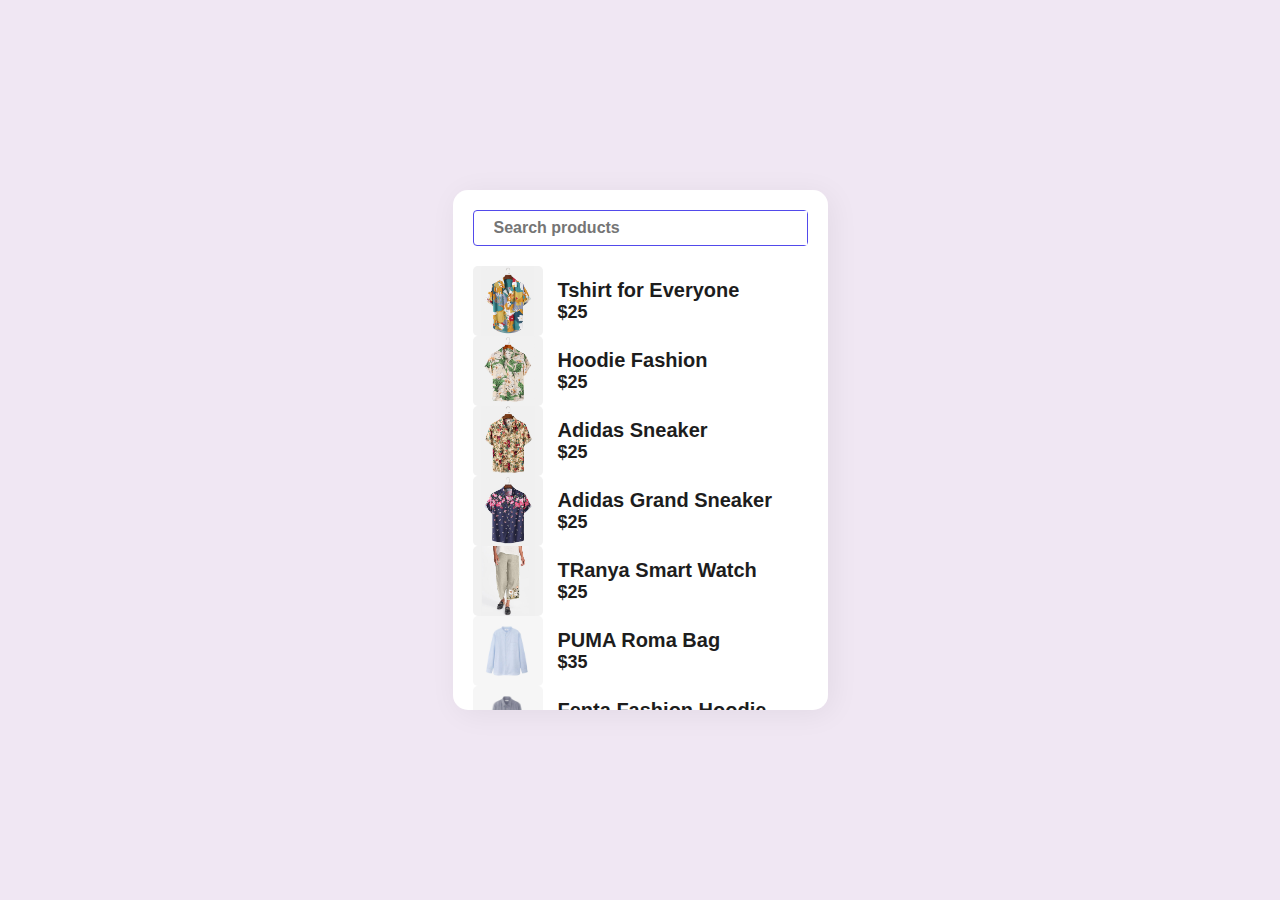
<file: index.html>
<!DOCTYPE html>
<html lang="en">
<head>
    <meta charset="UTF-8">
    <meta http-equiv="X-UA-Compatible" content="IE=edge">
    <meta name="viewport" content="width=device-width, initial-scale=1.0">
    <title>Search Engine</title>
    <link rel="stylesheet" href="style.css">
    <link rel="stylesheet" href="https://cdnjs.cloudflare.com/ajax/libs/font-awesome/6.2.1/css/all.min.css" integrity="sha512-MV7K8+y+gLIBoVD59lQIYicR65iaqukzvf/nwasF0nqhPay5w/9lJmVM2hMDcnK1OnMGCdVK+iQrJ7lzPJQd1w==" crossorigin="anonymous" referrerpolicy="no-referrer" />
 </head>
<body>
    <section class="container">
        <form>
            <i class="fas fa-search" aria-hidden="true"></i>
            <input type="text" name="" id="search-item" placeholder="Search products" onkeyup="search()">
        </form>
        <div class="product-list" id="product-list">
            <div class="product">
                <img src="img/f1.jpg" alt="">
                <div class="p-details">
                    <h2>Tshirt for Everyone</h2>
                    <h3>$25</h3>
                </div>
            </div>
            <div class="product">
                <img src="img/f2.jpg" alt="">
                <div class="p-details">
                    <h2>Hoodie Fashion</h2>
                    <h3>$25</h3>
                </div>
            </div>
            <div class="product">
                <img src="img/f3.jpg" alt="">
                <div class="p-details">
                    <h2>Adidas Sneaker</h2>
                    <h3>$25</h3>
                </div>
            </div>
            <div class="product">
                <img src="img/f5.jpg" alt="">
                <div class="p-details">
                    <h2>Adidas Grand Sneaker</h2>
                    <h3>$25</h3>
                </div>
            </div>
            <div class="product">
                <img src="img/f7.jpg" alt="">
                <div class="p-details">
                    <h2>TRanya Smart Watch</h2>
                    <h3>$25</h3>
                </div>
            </div>
            <div class="product">
                <img src="img/n1.jpg" alt="">
                <div class="p-details">
                    <h2>PUMA Roma Bag</h2>
                    <h3>$35</h3>
                </div>
            </div>
            <div class="product">
                <img src="img/n2.jpg" alt="">
                <div class="p-details">
                    <h2>Fenta Fashion Hoodie</h2>
                    <h3>$25</h3>
                </div>
            </div>
            <div class="product">
                <img src="img/n7.jpg" alt="">
                <div class="p-details">
                    <h2>Bag For Roadtrip</h2>
                    <h3>$25</h3>
                </div>
            </div>
            <div class="product">
                <img src="img/n3.jpg" alt="">
                <div class="p-details">
                    <h2>Gildan Men's Crew TShirts</h2>
                    <h3>$25</h3>
                </div>
            </div>
            <div class="product">
                <img src="img/n5.jpg" alt="">
                <div class="p-details">
                    <h2>Gildan Men's Crew TShirts</h2>
                    <h3>$25</h3>
                </div>
            </div>
            <div class="product">
                <img src="img/n4.jpg" alt="">
                <div class="p-details">
                    <h2>Gildan Men's Crew TShirts</h2>
                    <h3>$25</h3>
                </div>
            </div>
            <div class="product">
                <img src="img/f4.jpg" alt="">
                <div class="p-details">
                    <h2>Gildan Men's Crew TShirts</h2>
                    <h3>$25</h3>
                </div>
            </div>
            <div class="product">
                <img src="img/f6.jpg" alt="">
                <div class="p-details">
                    <h2>Gildan Men's Crew TShirts</h2>
                    <h3>$25</h3>
                </div>
            </div>
            <div class="product">
                <img src="img/n6.jpg" alt="">
                <div class="p-details">
                    <h2>Gildan Men's Crew TShirts</h2>
                    <h3>$25</h3>
                </div>
            </div>
        </div>    
    </section>
    <script src="index.js"></script>
    <!-- JavaScript Bundle with Popper -->
<script src="https://cdn.jsdelivr.net/npm/bootstrap@5.2.3/dist/js/bootstrap.bundle.min.js" integrity="sha384-kenU1KFdBIe4zVF0s0G1M5b4hcpxyD9F7jL+jjXkk+Q2h455rYXK/7HAuoJl+0I4" crossorigin="anonymous"></script>
</body>
</html>
</file>
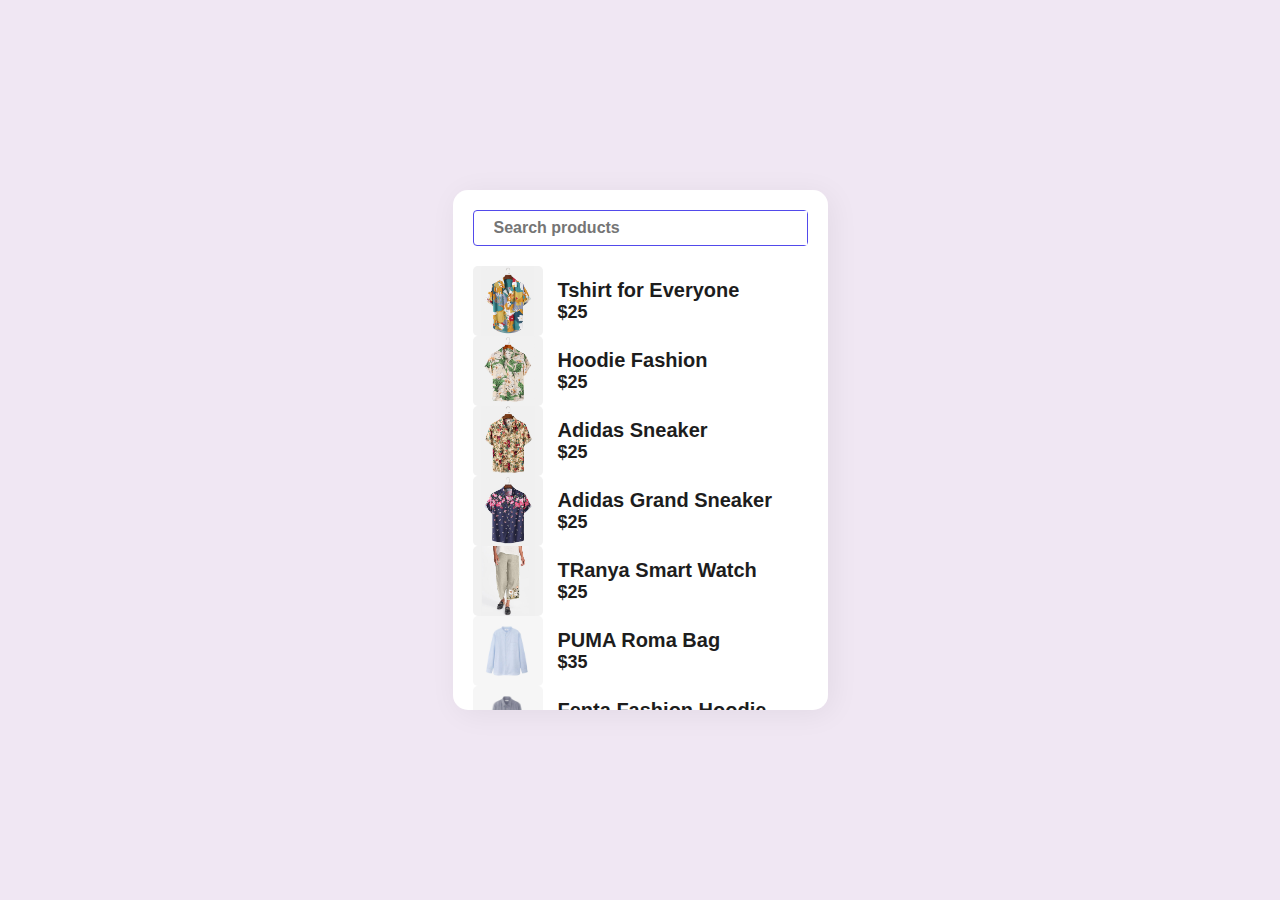
<file: `index.html>
<!DOCTYPE html>
<html lang="en">
<head>
    <meta charset="UTF-8">
    <meta http-equiv="X-UA-Compatible" content="IE=edge">
    <meta name="viewport" content="width=device-width, initial-scale=1.0">
    <title>Search Engine</title>
    <link rel="stylesheet" href="style.css">
    <link rel="stylesheet" href="https://cdnjs.cloudflare.com/ajax/libs/font-awesome/6.2.1/css/all.min.css" integrity="sha512-MV7K8+y+gLIBoVD59lQIYicR65iaqukzvf/nwasF0nqhPay5w/9lJmVM2hMDcnK1OnMGCdVK+iQrJ7lzPJQd1w==" crossorigin="anonymous" referrerpolicy="no-referrer" />
 </head>
<body>
    <section class="container">
        <form>
            <i class="fas fa-search" aria-hidden="true"></i>
            <input type="text" name="" id="search-item" placeholder="Search products" onkeyup="search()">
        </form>
        <div class="product-list" id="product-list">
            <div class="product">
                <img src="img/f1.jpg" alt="">
                <div class="p-details">
                    <h2>Tshirt for Everyone</h2>
                    <h3>$25</h3>
                </div>
            </div>
            <div class="product">
                <img src="img/f2.jpg" alt="">
                <div class="p-details">
                    <h2>Hoodie Fashion</h2>
                    <h3>$25</h3>
                </div>
            </div>
            <div class="product">
                <img src="img/f3.jpg" alt="">
                <div class="p-details">
                    <h2>Adidas Sneaker</h2>
                    <h3>$25</h3>
                </div>
            </div>
            <div class="product">
                <img src="img/f5.jpg" alt="">
                <div class="p-details">
                    <h2>Adidas Grand Sneaker</h2>
                    <h3>$25</h3>
                </div>
            </div>
            <div class="product">
                <img src="img/f7.jpg" alt="">
                <div class="p-details">
                    <h2>TRanya Smart Watch</h2>
                    <h3>$25</h3>
                </div>
            </div>
            <div class="product">
                <img src="img/n1.jpg" alt="">
                <div class="p-details">
                    <h2>PUMA Roma Bag</h2>
                    <h3>$35</h3>
                </div>
            </div>
            <div class="product">
                <img src="img/n2.jpg" alt="">
                <div class="p-details">
                    <h2>Fenta Fashion Hoodie</h2>
                    <h3>$25</h3>
                </div>
            </div>
            <div class="product">
                <img src="img/n7.jpg" alt="">
                <div class="p-details">
                    <h2>Bag For Roadtrip</h2>
                    <h3>$25</h3>
                </div>
            </div>
            <div class="product">
                <img src="img/n3.jpg" alt="">
                <div class="p-details">
                    <h2>Gildan Men's Crew TShirts</h2>
                    <h3>$25</h3>
                </div>
            </div>
            <div class="product">
                <img src="img/n5.jpg" alt="">
                <div class="p-details">
                    <h2>Gildan Men's Crew TShirts</h2>
                    <h3>$25</h3>
                </div>
            </div>
            <div class="product">
                <img src="img/n4.jpg" alt="">
                <div class="p-details">
                    <h2>Gildan Men's Crew TShirts</h2>
                    <h3>$25</h3>
                </div>
            </div>
            <div class="product">
                <img src="img/f4.jpg" alt="">
                <div class="p-details">
                    <h2>Gildan Men's Crew TShirts</h2>
                    <h3>$25</h3>
                </div>
            </div>
            <div class="product">
                <img src="img/f6.jpg" alt="">
                <div class="p-details">
                    <h2>Gildan Men's Crew TShirts</h2>
                    <h3>$25</h3>
                </div>
            </div>
            <div class="product">
                <img src="img/n6.jpg" alt="">
                <div class="p-details">
                    <h2>Gildan Men's Crew TShirts</h2>
                    <h3>$25</h3>
                </div>
            </div>
        </div>    
    </section>
    <script src="index.js"></script>
    <!-- JavaScript Bundle with Popper -->
<script src="https://cdn.jsdelivr.net/npm/bootstrap@5.2.3/dist/js/bootstrap.bundle.min.js" integrity="sha384-kenU1KFdBIe4zVF0s0G1M5b4hcpxyD9F7jL+jjXkk+Q2h455rYXK/7HAuoJl+0I4" crossorigin="anonymous"></script>
</body>
</html>
</file>
<file: style.css>
*{
        margin: 0;
        padding: 0;
        box-sizing: border-box;
        font-family: 'Source San Pro', sans-serif;
    }
    body{
        width: 100%;
        height: 100vh;
        background: rgb(240, 231, 243);
        margin: auto;
        display: flex;
        align-items: center;
        justify-content: center;
    }
    .container{
        width: 375px;
        height: 520px;
        background-color: #fff;
        border-radius: 15px;
        box-shadow: 4px 4px 30px rgba(0, 0, 0, 0.06);
        padding: 20px;
        overflow-y: scroll;
    }
    .container::-webkit-scrollbar{
        display: none;
    }
    .container form{
        width: 100%;
        border: 1px solid rgb(82, 74, 235);
        border-radius: 4px;
        display: flex;
        flex-direction: row;
        align-items: center;
    }
    .container form input {
        border: none;
        outline: none;
        box-shadow: none;
        width: 100%;
        font-size: 16px;
        font-weight: 600;
        padding: 8px 10px;
    }
    .container form i {
        padding-left: 10px;
    }
    .product-list {
        padding: 20px 0;
    }
    .product{
        display: flex;
        align-items: center;
        cursor: pointer;
    }
    .product img{
        width: 70px;
        height: 70px;
        border-radius: 5px;
        object-fit: cover;
    }
    .product .p-details {
       padding-left: 15px;
    }
    .product .p-details h2 {
        font-size: 20px;
        color: #1d1d1d; 
    }
    .product .p-details h3 {
        font-size: 18px;
        color: #1d1d1d; 
    }
</file>
